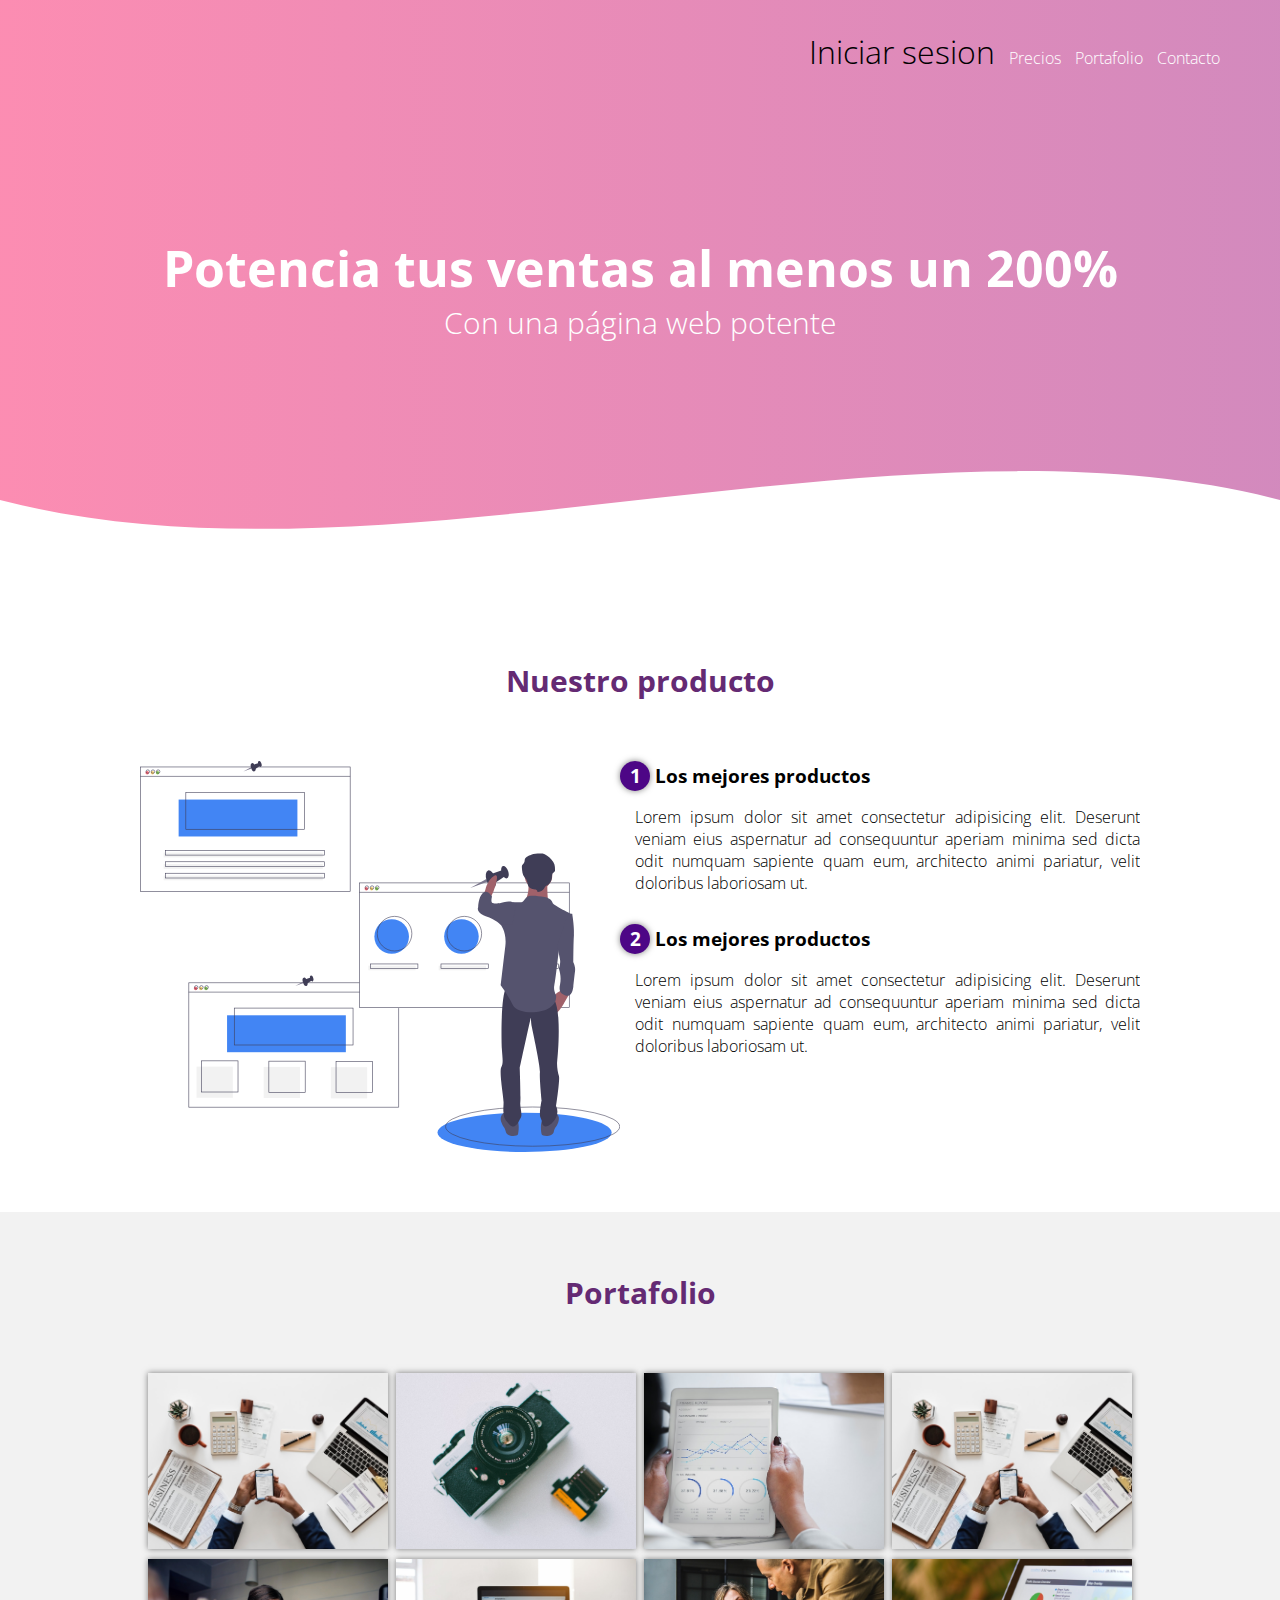
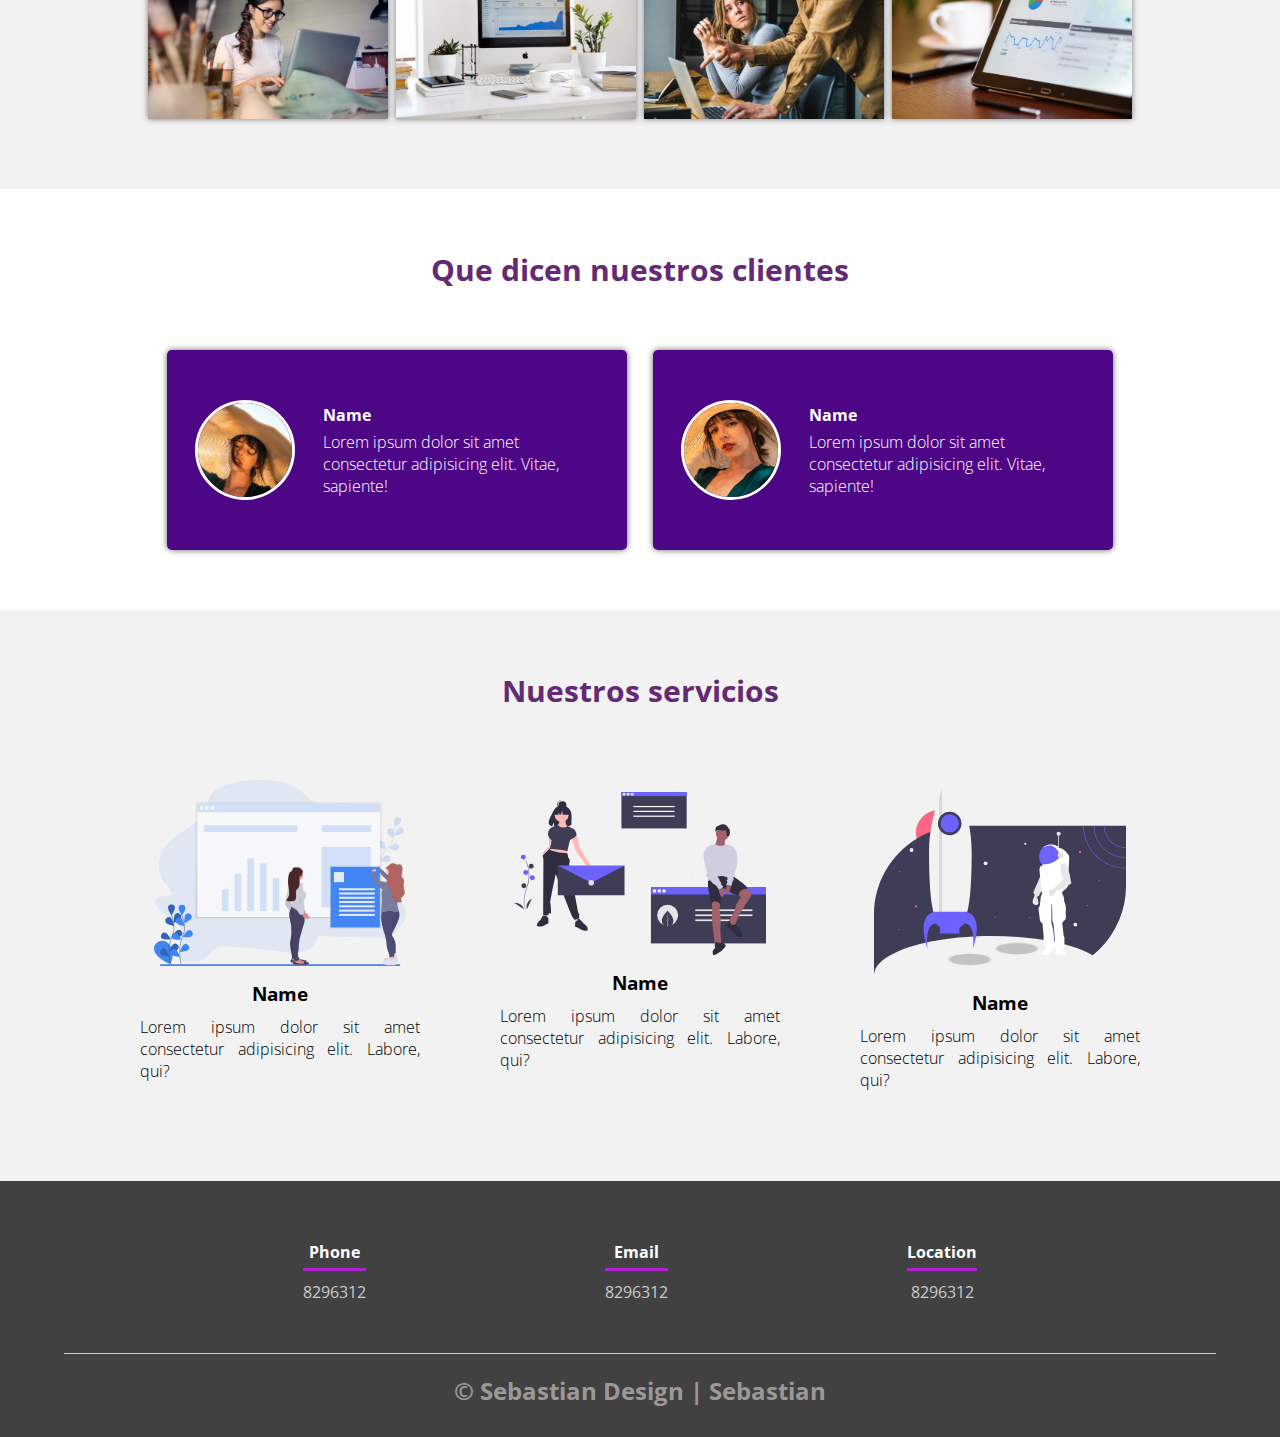
<file: index.html>
<!DOCTYPE html>
<html lang="es">

<head>
    <meta charset="UTF-8">
    <meta name="viewport" content="width=device-width, initial-scale=1.0">
    <meta http-equiv="X-UA-Compatible" content="ie=edge">
    <title>Mas ventas con sebastian</title>
    <link rel="shortcut icon" href="img/sebasdesign.png" type="image/x-icon">
    <link rel="stylesheet" href="./prueba.css">
    <link href="https://fonts.googleapis.com/css?family=Open+Sans:300,400,700,800&display=swap" rel="stylesheet"> 
    <!--seo con meta-->
    <meta name="description" content="Este sitio web ayudara a potenciar tus ventas">
    <meta name="keywords"  content="NUEVA PAGINA, PUBLICIDAD, ASESORIA, VENTAS, CRECIMIENTO">
</head>

<body>
    <header>
        <nav calss="menu">
            <a class="menu-inicio" href="./inicio.html">Iniciar sesion</a>
            <a class="menu-acerca" href="./precios.html">Precios</a>
            <a class="menu-portafolio" href="#">Portafolio</a>
            <a class="menu-contacto" href="./contacto.html">Contacto</a>
        </nav>
        <section class="textos-header">
            <h1>Potencia tus ventas al menos un 200%</h1>
            <h2>Con una página web potente</h2>
        </section>
        <div class="wave" style="height: 150px; overflow: hidden;"><svg viewBox="0 0 500 150" preserveAspectRatio="none"
                style="height: 100%; width: 100%;">
                <path d="M0.00,49.98 C150.00,150.00 349.20,-50.00 500.00,49.98 L500.00,150.00 L0.00,150.00 Z"
                    style="stroke: none; fill: #fff;"></path>
            </svg></div>
    </header>
    <main>
        <section class="contenedor sobre__nosotros">
            <h2 class="titulo">Nuestro producto</h2>
            <div class="contenedor-sobre__nosotros">
                <img src="img/ilustracion2.svg" alt="" class="imagen-about__us">
                <div class="contenido-textos">
                    <h3><span>1</span>Los mejores productos</h3>
                    <p>Lorem ipsum dolor sit amet consectetur adipisicing elit. Deserunt veniam eius aspernatur ad
                        consequuntur aperiam minima sed dicta odit numquam sapiente quam eum, architecto animi pariatur,
                        velit doloribus laboriosam ut.</p>
                    <h3><span>2</span>Los mejores productos</h3>
                    <p>Lorem ipsum dolor sit amet consectetur adipisicing elit. Deserunt veniam eius aspernatur ad
                        consequuntur aperiam minima sed dicta odit numquam sapiente quam eum, architecto animi pariatur,
                        velit doloribus laboriosam ut.</p>
                </div>
            </div>
        </section>
        <section class="portafolio">
            <div class="contenedor">
                <h2 class="titulo">Portafolio</h2>
                <div class="galeria-port">
                    <div class="imagen-port">
                        <img src="img/img1.jpg" alt="">
                        <div class="hover-galeria">
                            <img src="img/icono1.png" alt="">
                            <p>Nuestro trabajo</p>
                        </div>
                    </div>
                    <div class="imagen-port">
                        <img src="img/img2.jpg" alt="">
                        <div class="hover-galeria">
                            <img src="img/icono1.png" alt="">
                            <p>Nuestro trabajo</p>
                        </div>
                    </div>
                    <div class="imagen-port">
                        <img src="img/img3.jpg" alt="">
                        <div class="hover-galeria">
                            <img src="img/icono1.png" alt="">
                            <p>Nuestro trabajo</p>
                        </div>
                    </div>
                    <div class="imagen-port">
                        <img src="img/img1.jpg" alt="">
                        <div class="hover-galeria">
                            <img src="img/icono1.png" alt="">
                            <p>Nuestro trabajo</p>
                        </div>
                    </div>
                    <div class="imagen-port">
                        <img src="img/img4.jpg" alt="">
                        <div class="hover-galeria">
                            <img src="img/icono1.png" alt="">
                            <p>Nuestro trabajo</p>
                        </div>
                    </div>
                    <div class="imagen-port">
                        <img src="img/img5.jpg" alt="">
                        <div class="hover-galeria">
                            <img src="img/icono1.png" alt="">
                            <p>Nuestro trabajo</p>
                        </div>
                    </div>
                    <div class="imagen-port">
                        <img src="img/img6.jpg" alt="">
                        <div class="hover-galeria">
                            <img src="img/icono1.png" alt="">
                            <p>Nuestro trabajo</p>
                        </div>
                    </div>
                    <div class="imagen-port">
                        <img src="img/img7.jpg" alt="">
                        <div class="hover-galeria">
                            <img src="img/icono1.png" alt="">
                            <p>Nuestro trabajo</p>
                        </div>
                    </div>
                </div>
            </div>
        </section>
        <section class="clientes contenedor">
            <h2 class="titulo">Que dicen nuestros clientes</h2>
            <div class="cards">
                <div class="card">
                    <img src="img/face1.jpg" alt="">
                    <div class="contenido-texto-card">
                        <h4>Name</h4>
                        <p>Lorem ipsum dolor sit amet consectetur adipisicing elit. Vitae, sapiente!</p>
                    </div>
                </div>
                <div class="card">
                    <img src="img/face2.jpg" alt="">
                    <div class="contenido-texto-card">
                        <h4>Name</h4>
                        <p>Lorem ipsum dolor sit amet consectetur adipisicing elit. Vitae, sapiente!</p>
                    </div>
                </div>
            </div>
        </section>
        <section class="about-services">
            <div class="contenedor">
                <h2 class="titulo">Nuestros servicios</h2>
                <div class="servicio-cont">
                    <div class="servicio-ind">
                        <img src="img/ilustracion1.svg" alt="">
                        <h3>Name</h3>
                        <p>Lorem ipsum dolor sit amet consectetur adipisicing elit. Labore, qui?</p>
                    </div>
                    <div class="servicio-ind">
                        <img src="img/ilustracion4.svg" alt="">
                        <h3>Name</h3>
                        <p>Lorem ipsum dolor sit amet consectetur adipisicing elit. Labore, qui?</p>
                    </div>
                    <div class="servicio-ind">
                        <img src="img/ilustracion3.svg" alt="">
                        <h3>Name</h3>
                        <p>Lorem ipsum dolor sit amet consectetur adipisicing elit. Labore, qui?</p>
                    </div>
                </div>
            </div>
        </section>
    </main>
    <footer>
        <div class="contenedor-footer">
            <div class="content-foo">
                <h4>Phone</h4>
                <p>8296312</p>
            </div>
            <div class="content-foo">
                <h4>Email</h4>
                <p>8296312</p>
            </div>
            <div class="content-foo">
                <h4>Location</h4>
                <p>8296312</p>
            </div>
        </div>
        <h2 class="titulo-final">&copy; Sebastian Design | Sebastian</h2>
    </footer>
</body>

</html>
</file>
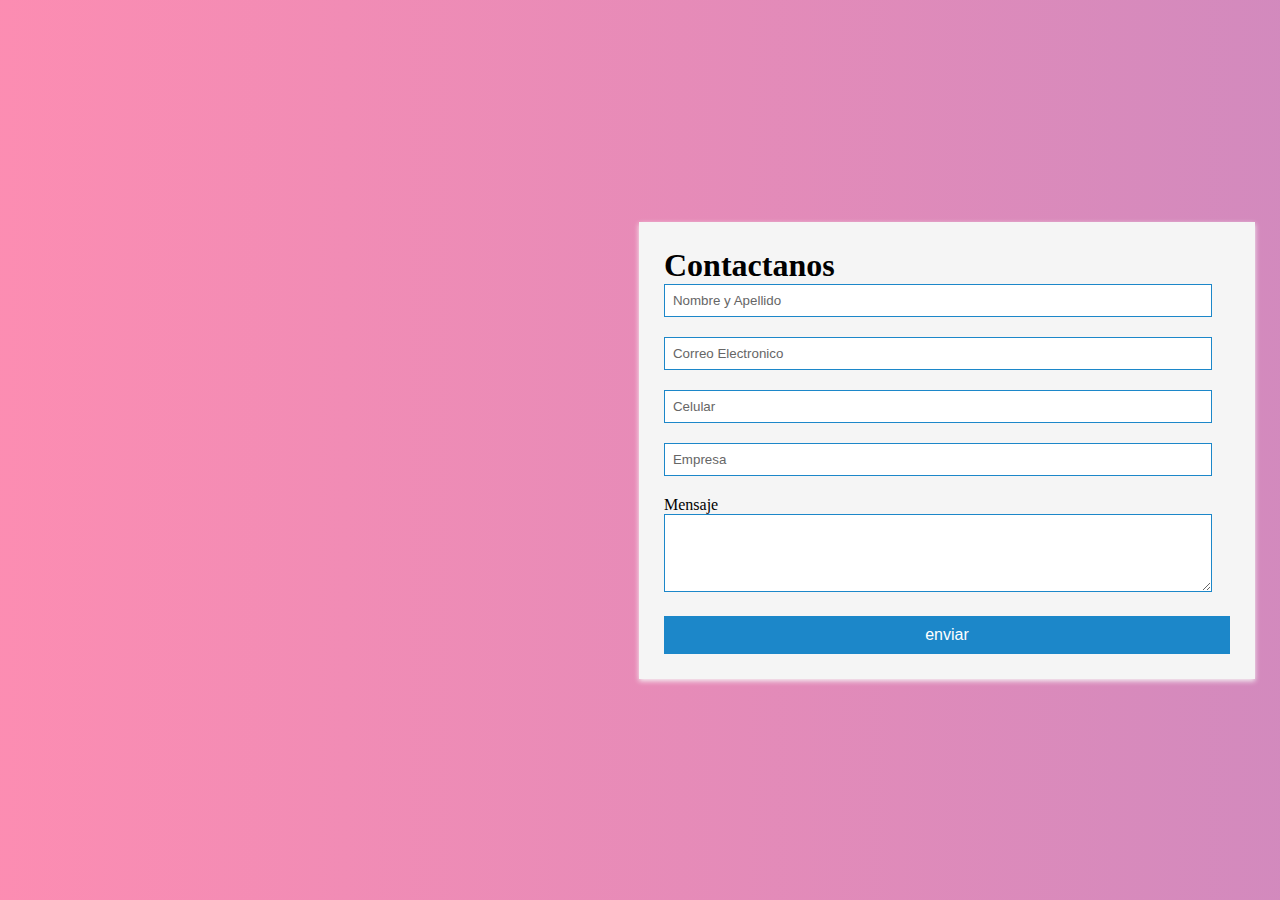
<file: contacto.html>
<!DOCTYPE html>
<html lang="en">
<head>
    <meta charset="UTF-8">
    <meta http-equiv="X-UA-Compatible" content="IE=edge">
    <meta name="viewport" content="width=device-width, initial-scale=1.0">
    <title>Contacto</title>
    <link rel="stylesheet" href="./prueba.css">
</head>
<body>
    <div class="main-block">
        <div class="left-part">
          <i class="fas fa-envelope"></i>
          <i class="fas fa-at"></i>
          <i class="fas fa-mail-bulk"></i>
        </div>
        <form action="/">
          <h1>Contactanos</h1>
          <div class="info">
            <input class="fname" type="text" name="name" placeholder="Nombre y Apellido">
            <input type="text" name="name" placeholder="Correo Electronico">
            <input type="text" name="name" placeholder="Celular">
            <input type="text" name="name" placeholder="Empresa">
          </div>
          <p>Mensaje</p>
          <div>
            <textarea rows="4"></textarea>
          </div>
          <button type="submit" href="/">enviar</button>
        </form>
      </div>
</body>
</html>
</file>
<file: prueba.css>
* {
  margin: 0;
  padding: 0;
  box-sizing: border-box; }

body {
  font-family: 'open sans'; }

.contenedor {
  padding: 60px 0;
  width: 90%;
  max-width: 1000px;
  margin: auto;
  overflow: hidden; }

.titulo {
  color: #642a73;
  font-size: 30px;
  text-align: center;
  margin-bottom: 60px; }

header {
  width: 100%;
  height: 600px;
  background: #d1f4f7;
  /* fallback for old browsers */
  background: -webkit-linear-gradient(to right, rgba(249, 6, 87, 0.459), rgba(188, 78, 156, 0.664));
  /* Chrome 10-25, Safari 5.1-6 */
  background: linear-gradient(to right, rgba(249, 6, 87, 0.459), rgba(188, 78, 156, 0.664));
  /* W3C, IE 10+/ Edge, Firefox 16+, Chrome 26+, Opera 12+, Safari 7+ */
  background-size: cover;
  background-attachment: fixed;
  position: relative; }

nav {
  text-align: right;
  padding: 30px 50px 0 0; }

nav > a {
  color: #fff;
  font-weight: 300;
  text-decoration: none;
  margin-right: 10px; }

.menu-inicio {
  color: black;
  font-size: 200%; }

nav > a:hover {
  text-decoration: underline; }

header .textos-header {
  display: flex;
  height: 430px;
  width: 100%;
  align-items: center;
  justify-content: center;
  flex-direction: column;
  text-align: center; }

.textos-header h1 {
  font-size: 50px;
  color: #fff; }

.textos-header h2 {
  font-size: 30px;
  font-weight: 300;
  color: #fff; }

.wave {
  position: absolute;
  bottom: 0;
  width: 100%; }

main .sobre-nosotros {
  padding: 30px 0 60px 0; }

.contenedor-sobre__nosotros {
  display: flex;
  justify-content: space-evenly; }

.imagen-about__us {
  width: 48%; }

.sobre-nosotros .contenido-textos {
  width: 48%; }

.contenido-textos h3 {
  margin-bottom: 15px; }

.contenido-textos h3 span {
  background: #4d0686;
  color: #fff;
  border-radius: 50%;
  display: inline-block;
  text-align: center;
  width: 30px;
  height: 30px;
  padding: 2px;
  box-shadow: 0 0 6px 0 rgba(0, 0, 0, 0.5);
  margin-right: 5px; }

.contenido-textos p {
  padding: 0px 0px 30px 15px;
  font-weight: 300;
  text-align: justify; }

.portafolio {
  background: #f2f2f2; }

.galeria-port {
  display: flex;
  justify-content: space-evenly;
  flex-wrap: wrap; }

.imagen-port {
  width: 24%;
  margin-bottom: 10px;
  overflow: hidden;
  position: relative;
  cursor: pointer;
  box-shadow: 0 0 6px 0 rgba(0, 0, 0, 0.5); }

.imagen-port > img {
  width: 100%;
  height: 100%;
  object-fit: cover;
  display: block; }

.hover-galeria {
  position: absolute;
  width: 100%;
  height: 100%;
  top: 0;
  transform: scale(0);
  background: rgba(75, 6, 132, 0.7);
  transition: transform .5s;
  display: flex;
  justify-content: center;
  align-items: center;
  flex-direction: column; }

.hover-galeria img {
  width: 50px; }

.hover-galeria p {
  color: #fff; }

.imagen-port:hover .hover-galeria {
  transform: scale(1); }

.cards {
  display: flex;
  justify-content: space-evenly; }

.cards .card {
  background: #4d0686;
  display: flex;
  width: 46%;
  height: 200px;
  align-items: center;
  justify-content: space-evenly;
  border-radius: 5px;
  box-shadow: 0 0 6px 0 rgba(0, 0, 0, 0.6); }

.cards .card img {
  width: 100px;
  height: 100px;
  object-fit: cover;
  border: 3px solid #fff;
  border-radius: 50%;
  display: block; }

.cards .card > .contenido-texto-card {
  width: 60%;
  color: #fff; }

.cards .card > .contenido-texto-card p {
  font-weight: 300;
  padding-top: 5px; }

/*  Our team */
.about-services {
  background: #f2f2f2;
  padding-bottom: 30px; }

.servicio-cont {
  display: flex;
  justify-content: space-between;
  align-items: center; }

.servicio-ind {
  width: 28%;
  text-align: center; }

.servicio-ind img {
  width: 90%; }

.servicio-ind h3 {
  margin: 10px 0; }

.servicio-ind p {
  font-weight: 300;
  text-align: justify; }

footer {
  background: #414141;
  padding: 60px 0 30px 0;
  margin: auto;
  overflow: hidden; }

.contenedor-footer {
  display: flex;
  width: 90%;
  justify-content: space-evenly;
  margin: auto;
  padding-bottom: 50px;
  border-bottom: 1px solid #ccc; }

.content-foo {
  text-align: center; }

.content-foo h4 {
  color: #fff;
  border-bottom: 3px solid #af20d3;
  padding-bottom: 5px;
  margin-bottom: 10px; }

.content-foo p {
  color: #ccc; }

.titulo-final {
  text-align: center;
  font-size: 24px;
  margin: 20px 0 0 0;
  color: #9e9797; }

@media screen and (max-width: 900px) {
  header {
    background-position: center; }
  .contenedor-sobre-nosotros {
    flex-direction: column;
    justify-content: center;
    align-items: center; }
  .sobre-nosotros .contenido-textos {
    width: 90%; }
  .imagen-about-us {
    width: 90%; }
  /* Galeria */
  .imagen-port {
    width: 44%; }
  /* Clientes */
  .cards {
    flex-direction: column;
    justify-content: center;
    align-items: center; }
  .cards .card {
    width: 90%; }
  .cards .card:first-child {
    margin-bottom: 30px; }
  /* servicios */
  .servicio-cont {
    justify-content: center;
    flex-direction: column; }
  .servicio-ind {
    width: 100%;
    text-align: center; }
  .servicio-ind:nth-child(1), .servicio-ind:nth-child(2) {
    margin-bottom: 60px; }
  .servicio-ind img {
    width: 90%; } }

@media screen and (max-width: 500px) {
  nav {
    text-align: center;
    padding: 30px 0 0 0; }
  nav > a {
    margin-right: 5px; }
  .textos-header h1 {
    font-size: 35px; }
  .textos-header h2 {
    font-size: 20px; }
  /* ABOUT US */
  .imagen-about-us {
    margin-bottom: 60px;
    width: 99%; }
  .sobre-nosotros .contenido-textos {
    width: 95%; }
  /* Galeria */
  .imagen-port {
    width: 95%; }
  /* Clients */
  .cards .card {
    height: 450px;
    display: flex;
    flex-direction: column;
    align-items: center; }
  .cards .card img {
    width: 90px;
    height: 90px; }
  /* Footer */
  .contenedor-footer {
    flex-direction: column;
    border: none; }
  .content-foo {
    margin-bottom: 20px;
    text-align: center; }
  .content-foo h4 {
    border: none; }
  .content-foo p {
    color: #ccc;
    border-bottom: 1px solid #f2f2f2;
    padding-bottom: 20px; }
  .titulo-final {
    font-size: 20px; } }

html,
body {
  height: 100%; }

.text-center {
  display: -ms-flexbox;
  display: flex;
  -ms-flex-align: center;
  align-items: center;
  padding-top: 40px;
  padding-bottom: 100px;
  font-family: 'open sans';
  background: #d1f4f7;
  /* fallback for old browsers */
  background: -webkit-linear-gradient(to right, rgba(249, 6, 87, 0.459), rgba(188, 78, 156, 0.664));
  /* Chrome 10-25, Safari 5.1-6 */
  background: linear-gradient(to right, rgba(249, 6, 87, 0.459), rgba(188, 78, 156, 0.664));
  /* W3C, IE 10+/ Edge, Firefox 16+, Chrome 26+, Opera 12+, Safari 7+ */
  background-size: cover;
  background-attachment: fixed;
  position: relative; }

.form-signin {
  width: 100%;
  max-width: 330px;
  padding: 15px;
  margin: auto; }

.form-signin .checkbox {
  font-weight: 400; }

.form-signin .form-control {
  position: relative;
  box-sizing: border-box;
  height: auto;
  padding: 10px;
  font-size: 16px; }

.form-signin .form-control:focus {
  z-index: 2; }

.form-signin input[type="email"] {
  margin-bottom: -1px;
  border-bottom-right-radius: 0;
  border-bottom-left-radius: 0; }

.form-signin input[type="password"] {
  margin-bottom: 10px;
  border-top-left-radius: 0;
  border-top-right-radius: 0; }

.container {
  max-width: 960px; }

.pricing-header {
  max-width: 700px; }

.card-deck .card {
  min-width: 220px; }

.main-block {
  display: flex;
  flex-direction: column;
  justify-content: center;
  align-items: center;
  min-height: 100vh;
  background: linear-gradient(to right, rgba(249, 6, 87, 0.459), rgba(188, 78, 156, 0.664)); }

form {
  padding: 25px;
  margin: 25px;
  box-shadow: 0 2px 5px #f5f5f5;
  background: #f5f5f5; }

.fas {
  margin: 25px 10px 0;
  font-size: 72px;
  color: #fff; }

.fa-envelope {
  transform: rotate(-20deg); }

.fa-at, .fa-mail-bulk {
  transform: rotate(10deg); }

input, textarea {
  width: calc(100% - 18px);
  padding: 8px;
  margin-bottom: 20px;
  border: 1px solid #1c87c9;
  outline: none; }

input::placeholder {
  color: #666; }

button {
  width: 100%;
  padding: 10px;
  border: none;
  background: #1c87c9;
  font-size: 16px;
  font-weight: 400;
  color: #fff; }

button:hover {
  background: #2371a0; }

@media (min-width: 568px) {
  .main-block {
    flex-direction: row; }
  .left-part, form {
    width: 50%; }
  .fa-envelope {
    margin-top: 0;
    margin-left: 20%; }
  .fa-at {
    margin-top: -10%;
    margin-left: 65%; }
  .fa-mail-bulk {
    margin-top: 2%;
    margin-left: 28%; } }
</file>
